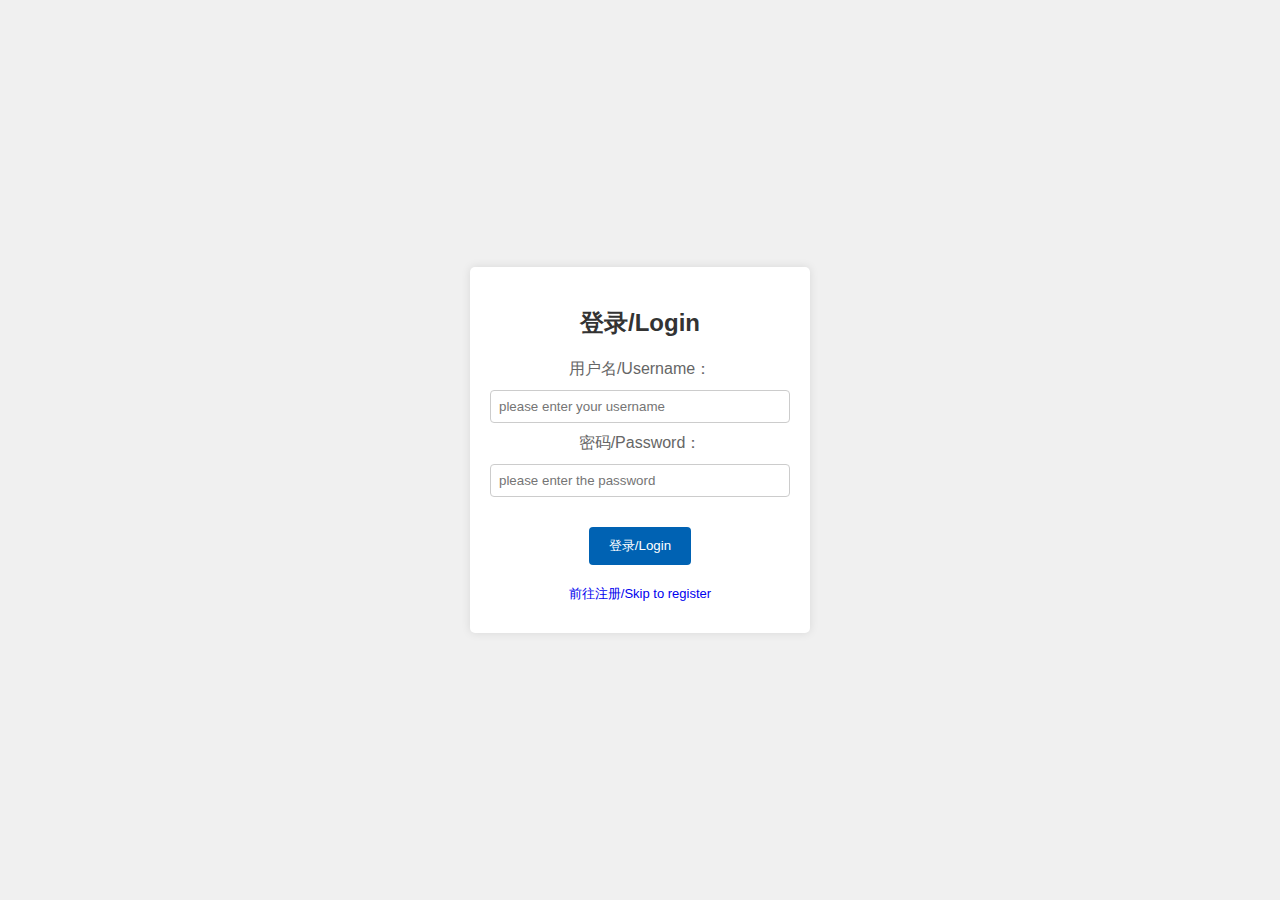
<file: ICS/templates/login.html>
<!DOCTYPE html>
<html lang="en">

<head>
    <meta charset="UTF-8">
    <meta name="viewport" content="width=device-width, initial-scale=1.0">
    <title>登录页面</title>
    <style>
        body {
            font-family: Arial, sans-serif;
            background-color: #f0f0f0;
            display: flex;
            justify-content: center;
            align-items: center;
            height: 100vh;
            margin: 0;
        }

        .register {
            background-color: #fff;
            padding: 20px;
            border-radius: 5px;
            box-shadow: 0 0 10px rgba(0, 0, 0, 0.1);
            width: 300px;
            text-align: center;
            display: flex;
            flex-direction: column;
            align-items: center;
        }

        .to-link {
            text-decoration: none;
            outline: none;
            font-size: 13px;
            margin-top: 20px;
        }

        .register h2 {
            margin-bottom: 20px;
            color: #333;
        }

        .register_form {
            width: 100%;
            margin-bottom: 20px;
        }

        .register_form span {
            display: block;
            margin-bottom: 10px;
            color: #666;
        }

        .register_form input {
            width: 100%;
            padding: 8px;
            margin-bottom: 10px;
            border: 1px solid #ccc;
            border-radius: 4px;
            box-sizing: border-box;
        }

        .register_btn {
            background-color: #0062b3;
            color: white;
            padding: 10px 20px;
            border: none;
            border-radius: 4px;
            cursor: pointer;
        }

        .register_btn:hover {
            background-color: #0062b3;
        }

        .error {
            color: red;
            margin-top: 10px;
        }
    </style>
</head>

<body>
    <div class="register">
        <h2>登录/Login</h2>
        <div class="register_form">
            <span>用户名/Username：</span>
            <input type="text" id="username" placeholder="please enter your username">
            <br>
            <span>密码/Password：</span>
            <input type="password" id="password" placeholder="please enter the password">
        </div>
        <button class="register_btn" onclick="login()">登录/Login</button>
        <a class="to-link" href="/user/register">前往注册/Skip to register</a>
        <div class="error" id="error"></div>
    </div>

    <script>
        async function login() {
            var username = document.getElementById('username').value;
            var password = document.getElementById('password').value;
            var error = document.getElementById('error');

            if (username === '' || password === '') {
                error.textContent = '用户名或密码不能为空/User name or password cannot be empty';
                return
            }

            // 构建请求体
            var formData = {
                username: username,
                password: password
            };

            try {
                // 发送 POST 请求，使用相对路径
                let response = await fetch('/user/login', {
                    method: 'POST',
                    headers: {
                        'Content-Type': 'application/json'
                    },
                    body: JSON.stringify(formData)
                });

                if (response.ok) {
                    let data = await response.json();
                    alert('登录成功/Login successful');
                    console.log(data);
                    localStorage.setItem('user_data', JSON.stringify(data.data))
                    // 登录后跳转到主页
                    window.location.href = '/index';
                } else {
                    throw new Error('登录失败/Login failed');
                }
            } catch (error) {
                console.error('Fetch 操作出现问题:', error);
                error.textContent = '登录失败，请重试/Login failed, please try again';
            }
        }
    </script>
</body>

</html>
</file>
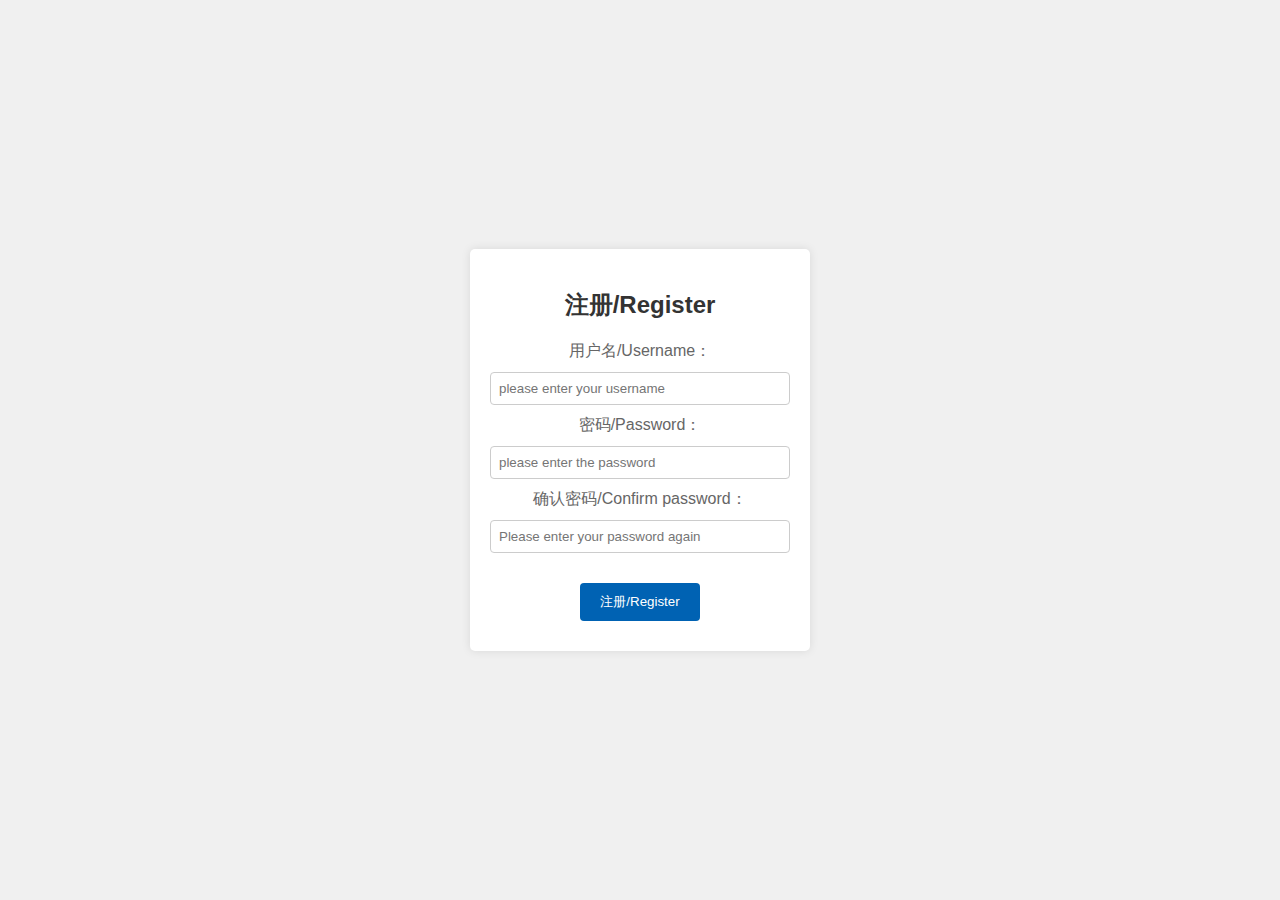
<file: ICS/templates/register.html>
<!DOCTYPE html>
<html lang="en">

<head>
    <meta charset="UTF-8">
    <meta name="viewport" content="width=device-width, initial-scale=1.0">
    <title>注册页面</title>
    <style>
        body {
            font-family: Arial, sans-serif;
            background-color: #f0f0f0;
            display: flex;
            justify-content: center;
            align-items: center;
            height: 100vh;
            margin: 0;
        }

        .register {
            background-color: #fff;
            padding: 20px;
            border-radius: 5px;
            box-shadow: 0 0 10px rgba(0, 0, 0, 0.1);
            width: 300px;
            text-align: center;
        }

        .register h2 {
            margin-bottom: 20px;
            color: #333;
        }

        .register_form {
            margin-bottom: 20px;
        }

        .register_form span {
            display: block;
            margin-bottom: 10px;
            color: #666;
        }

        .register_form input {
            width: 100%;
            padding: 8px;
            margin-bottom: 10px;
            border: 1px solid #ccc;
            border-radius: 4px;
            box-sizing: border-box;
        }

        .register_btn {
            background-color: #0062b3;
            color: white;
            padding: 10px 20px;
            border: none;
            border-radius: 4px;
            cursor: pointer;
        }

        .register_btn:hover {
            background-color: #0062b3;
        }

        .error {
            color: red;
            margin-top: 10px;
        }
    </style>
</head>

<body>
    <div class="register">
        <h2>注册/Register</h2>
        <div class="register_form">
            <span>用户名/Username：</span>
            <input type="text" id="username" placeholder="please enter your username">
            <br>
            <span>密码/Password：</span>
            <input type="password" id="password" placeholder="please enter the password">
            <br>
            <span>确认密码/Confirm password：</span>
            <input type="password" id="confirmPassword" placeholder="Please enter your password again">
        </div>
        <button class="register_btn" onclick="register()">注册/Register</button>
        <div class="error" id="error"></div>
    </div>

    <script>
        async function register() {
            var username = document.getElementById('username').value;
            var password = document.getElementById('password').value;
            var confirmPassword = document.getElementById('confirmPassword').value;
            var error = document.getElementById('error');

            // 检查用户名和密码是否符合要求
            if (username.length < 4 || password.length < 6) {
                error.textContent = '用户名长度至少为 4 个字符，密码长度至少为 6 个字符/The user name must contain at least 4 characters, and the password must contain at least 6 characters';
                return;
            }

            // 检查密码和确认密码是否匹配
            if (password !== confirmPassword) {
                error.textContent = '两次输入的密码不一致/The two passwords are different';
                return;
            }

            // 构建请求体
            var formData = {
                username: username,
                password: password
            };

            try {
                // 发送 POST 请求，使用相对路径
                let response = await fetch('/user/register', {
                    method: 'POST',
                    headers: {
                        'Content-Type': 'application/json'
                    },
                    body: JSON.stringify(formData)
                });

                if (response.ok) {
                    let data = await response.json();
                    alert('注册成功/Registration successful');
                    window.location.href = '/user/login';
                } else {
                    throw new Error('注册失败/Registration failed');
                }
            } catch (error) {
                console.error('Fetch 操作出现问题:', error);
                error.textContent = '注册失败，请重试/The registration failed, please try again';
            }
        }
    </script>
</body>

</html>
</file>
